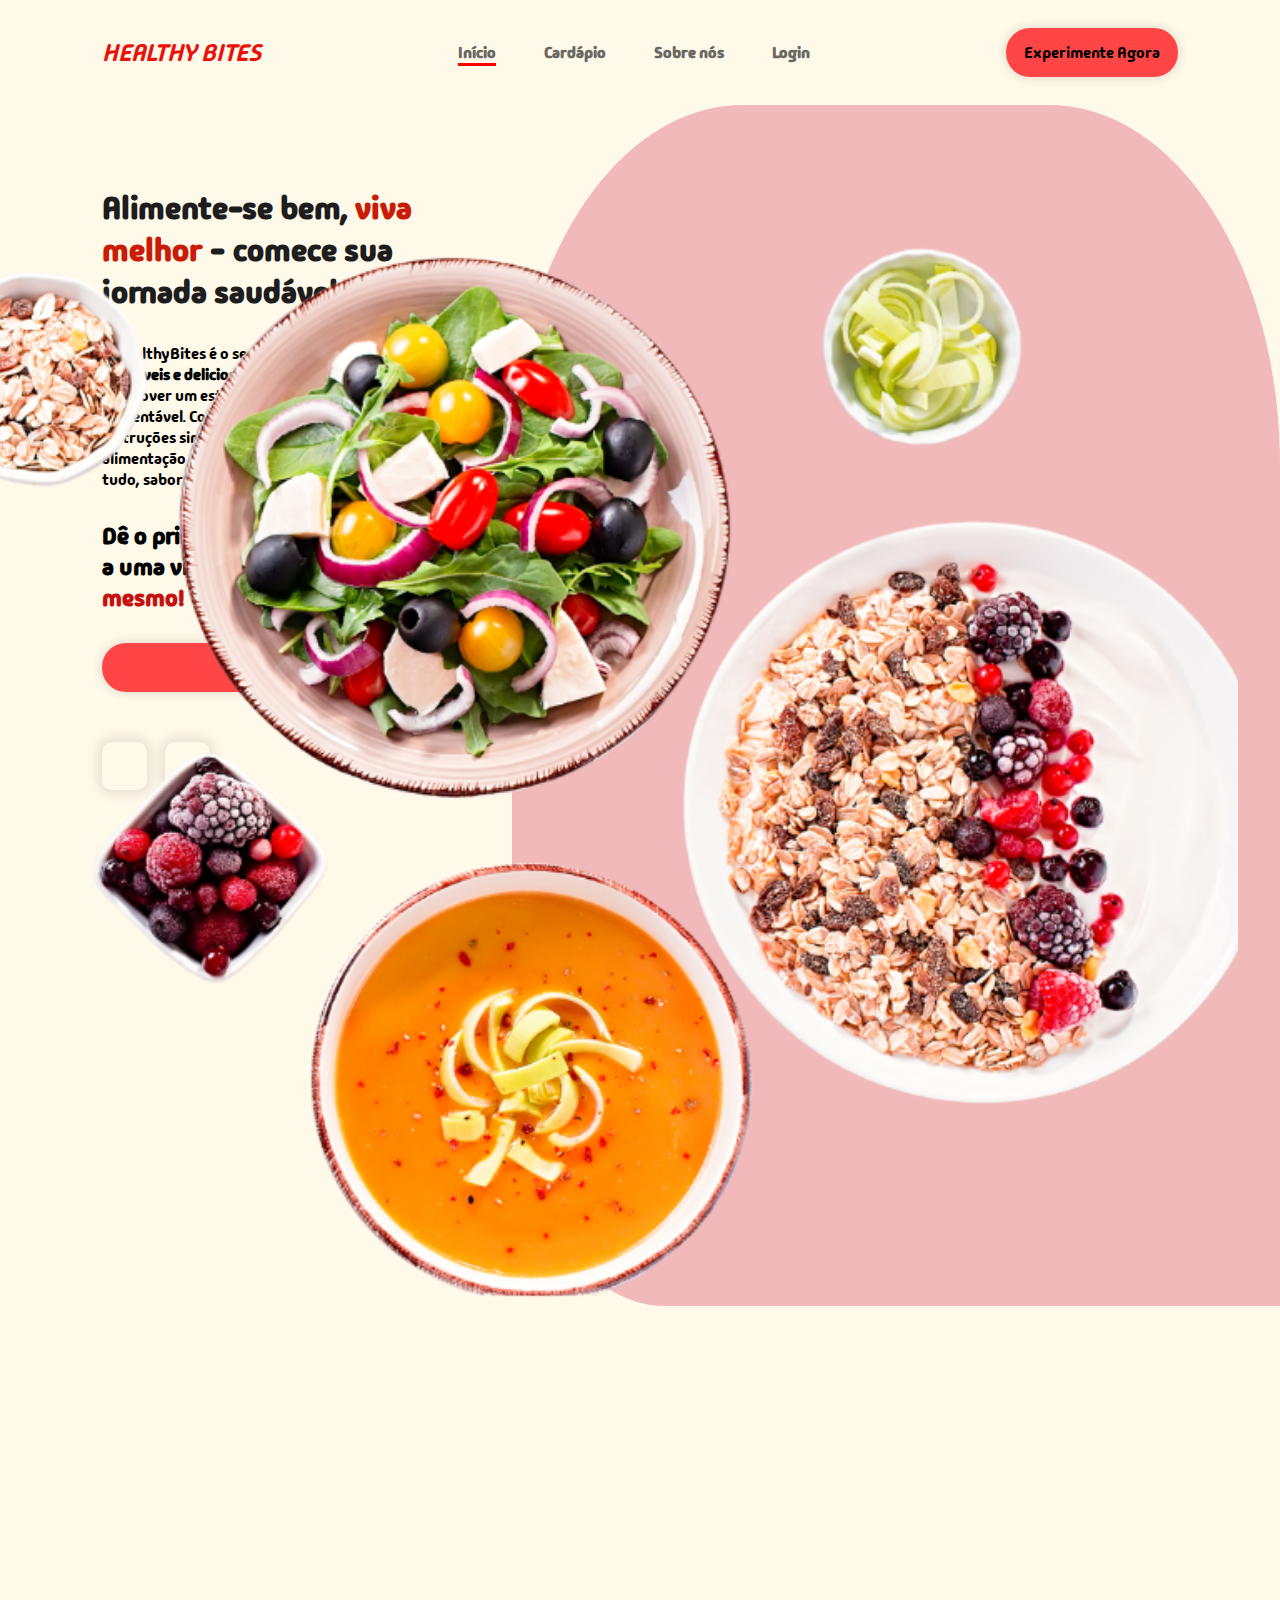
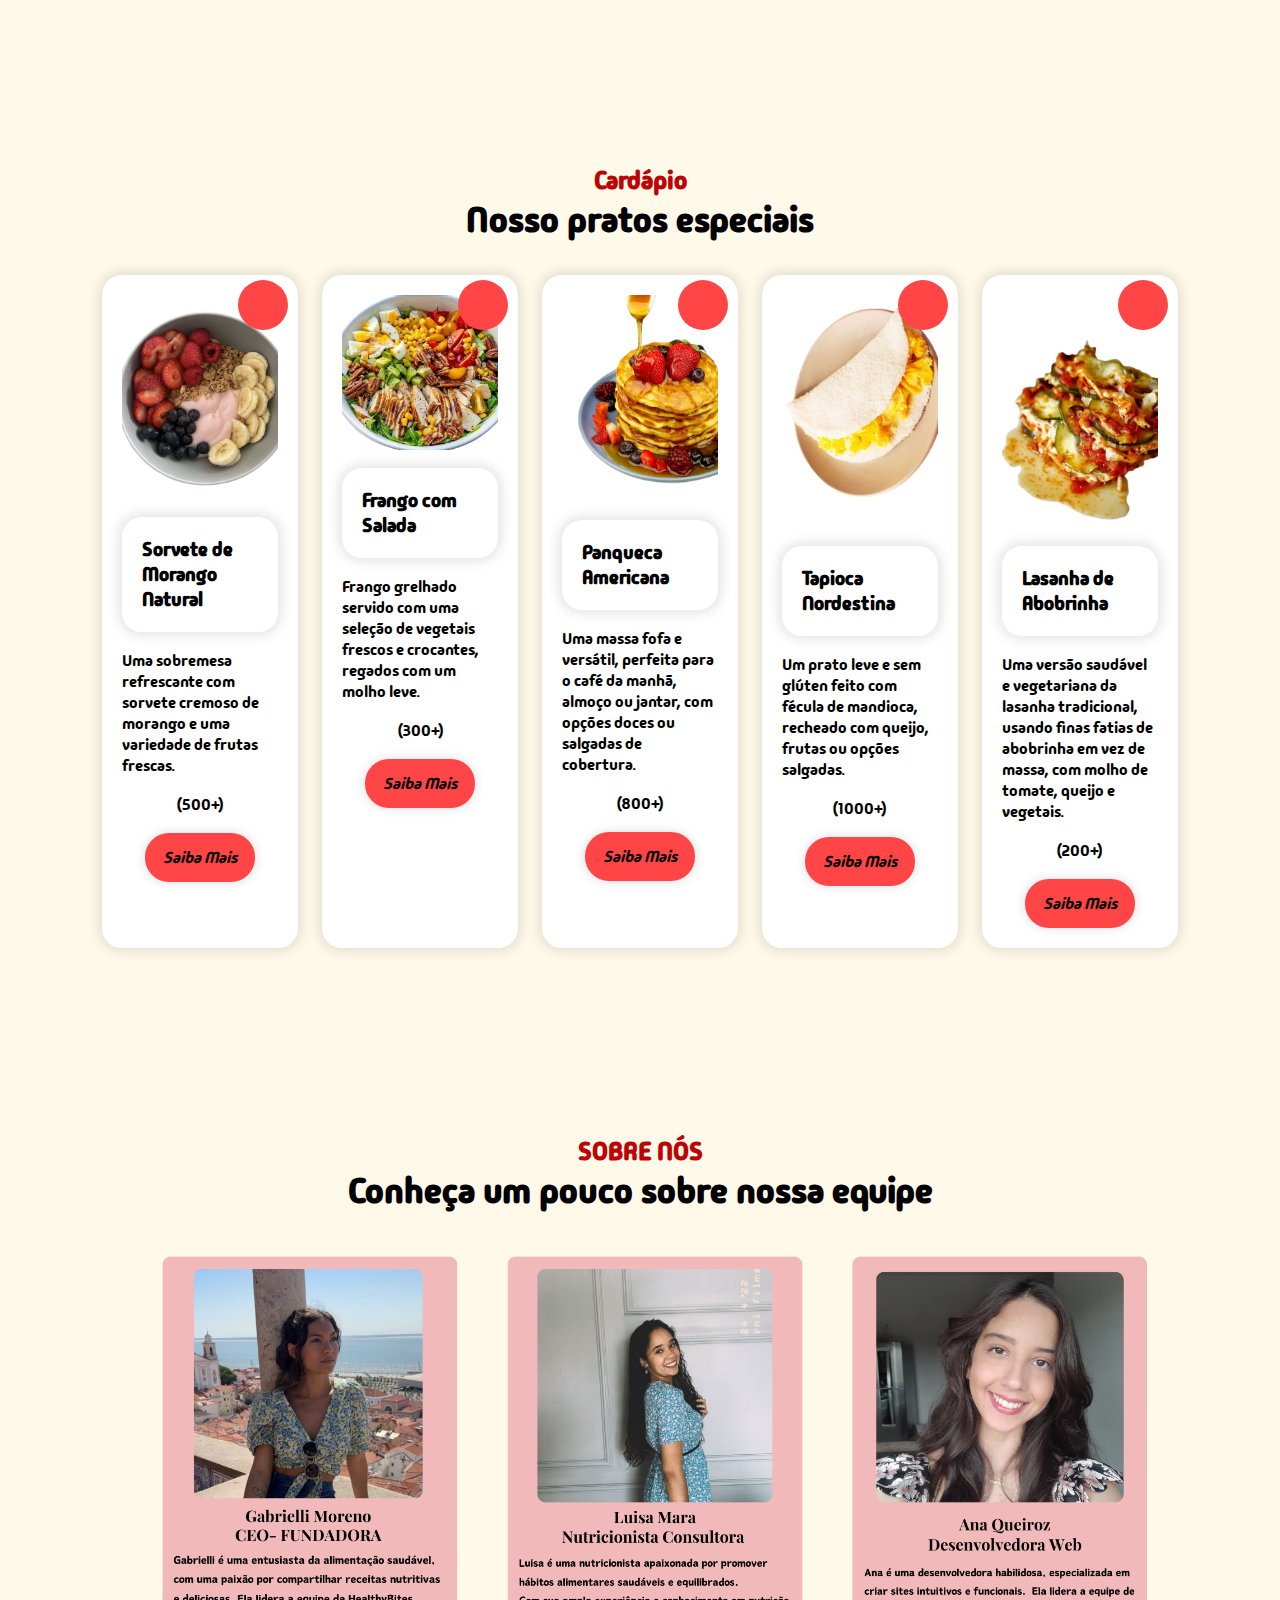
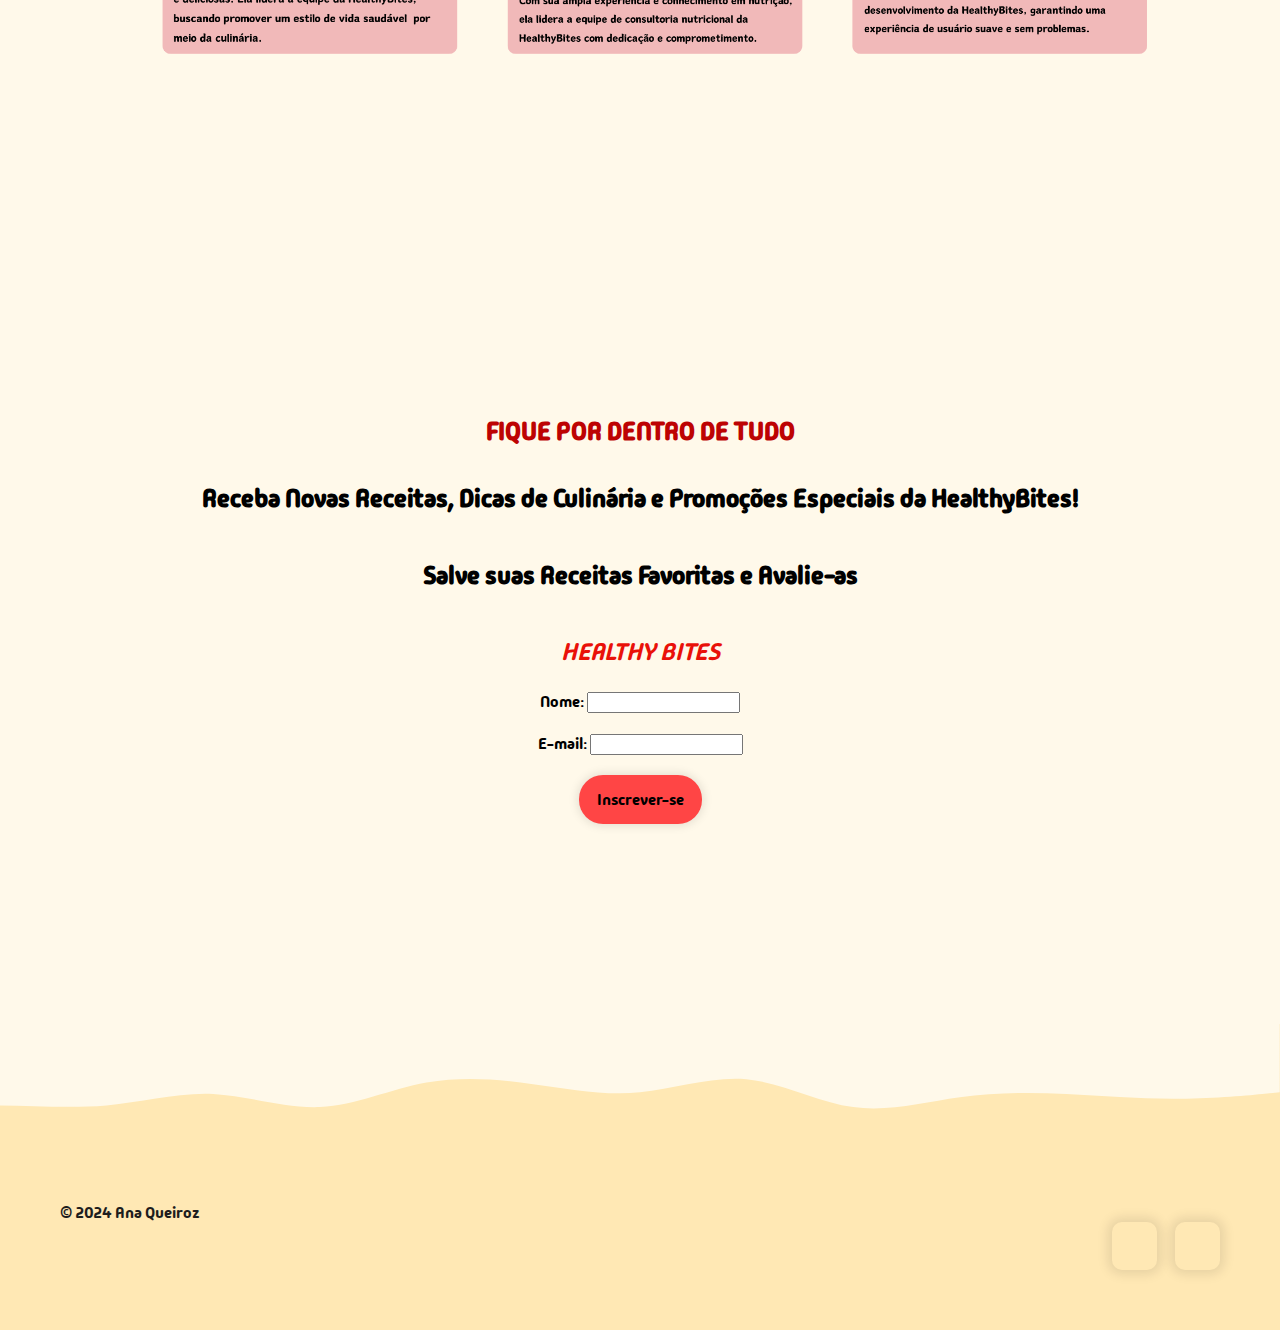
<file: index.html>
<!DOCTYPE html>
<html lang="pt-br">
<head>
    <meta charset="UTF-8">
    <meta name="viewport" content="width=device-width, initial-scale=1.0">
    <link rel="stylesheet" href="https://cdnjs.cloudflare.com/ajax/libs/font-awesome/6.5.1/css/all.min.css" integrity="sha512-DTOQO9RWCH3ppGqcWaEA1BIZOC6xxalwEsw9c2QQeAIftl+Vegovlnee1c9QX4TctnWMn13TZye+giMm8e2LwA==" crossorigin="anonymous" referrerpolicy="no-referrer" />
    <link rel="stylesheet" href="scr/style.css">
    <title>HealthyBites - Receitas Saudáveis ao Seu Alcance</title>
</head>
<body>
    <header>
        <nav id="navbar">
            <i class="fa-solid fa-bowl-food" id="nav_logo">  HEALTHY BITES</i>
            <ul id="nav_list">
                <li class="nav_list active">
                    <a href="#home"> Início </a>
                </li>
                <li class="nav_list">
                    <a href="#menu"> Cardápio </a>
                </li>
                <li class="nav_list">
                    <a href="#nos"> Sobre nós </a>
                </li>
                <li class="nav_list">
                    <a href="#login"> Login </a>
                </li>
            </ul>
            <button class="btn-default">
                Experimente Agora
            </button>
            
        </nav>
    </header>

    <main id="content">
        <section id="home">
            <div class="shape"></div>
            <div id="cta">
               <h1 class="title">
                Alimente-se bem, <span>viva melhor</span> - comece sua jornada saudável aqui.
               </h1> 
               <p class="description">
                O HealthyBites é o seu destino para <strong> receitas saudáveis e deliciosas</strong>, projetadas para promover um estilo de vida equilibrado e sustentável. Com ingredientes frescos e instruções simples, estamos aqui para tornar a alimentação saudável fácil, acessível e, acima de tudo, saborosa.
               </p>
               <h2 class="subtitle"> Dê o primeiro passo em direção a uma vida mais saudável <span>hoje mesmo!</span></h2>

            <div class="cta-buttons">
                <a href="forms.html" class="btn-default"> 
                    Inscreva-se
                </a>
             </div>
             <div class="social-media-buttons">
                <a href="">
                    <i class="fa-brands fa-whatsapp"></i>
                </a>
                <a href="">
                    <i class="fa-brands fa-instagram"></i>
                </a>
             </div>
            </div>
            <div id="banner">
                <img src="scr/imagens/apres.png" alt="comidas">
            </div>

        </section>
        <section id="menu">
            <h2 class="section-title"> Cardápio</h2>
            <h3 class="section-subtitle">Nosso pratos especiais</h3>

            <div id="dishes" class="dishes">
            <div class="dish">
                <div class="dish-heart">
                    <i class="fa-solid fa-heart"> </i>
                </div>
                <img src="scr/imagens/iorgute.png" class="dish-image" alt="sorvete de morango">
                <h3 class="dish title"> Sorvete de Morango Natural </h3>
                <span class="dish-description">
                    Uma sobremesa refrescante com sorvete cremoso de morango e uma variedade de frutas frescas.
                </span>
                <div class="dish-rate">
                    <i class="fa-solid fa-star"></i>
                    <i class="fa-solid fa-star"></i>
                    <i class="fa-solid fa-star"></i>
                    <i class="fa-solid fa-star"></i>
                    <i class="fa-solid fa-star"></i>
                    <span>(500+)</span>
                </div>
                <div class="dish-informacao">
                    <button class="btn-default">
                        <i class="informacao">Saiba Mais</i>
                    </button>
                </div>
            </div>
            <div class="dish">
                    <div class="dish-heart">
                        <i class="fa-solid fa-heart"> </i>
                    </div>
                    <img src="scr/imagens/frango.png" class="dish-image" alt="Frango com Salada">
                    <h3 class="dish title"> Frango com Salada </h3>
                    <span class="dish-description">
                        Frango grelhado servido com uma seleção de vegetais frescos e crocantes, regados com um molho leve.
                    </span>
                    <div class="dish-rate">
                        <i class="fa-solid fa-star"></i>
                        <i class="fa-solid fa-star"></i>
                        <i class="fa-solid fa-star"></i>
                        <i class="fa-solid fa-star"></i>
                        <i class="fa-solid fa-star"></i>
                        <span>(300+)</span>
                    </div>
                    <div class="dish-informacao">
                        <button class="btn-default">
                            <i class="informacao">Saiba Mais</i>
                        </button>
                    </div>
            </div>
            <div class="dish">
                        <div class="dish-heart">
                            <i class="fa-solid fa-heart"> </i>
                        </div>
                        <img src="scr/imagens/panqueca.png" class="dish-image" alt="panqueca">
                        <h3 class="dish title"> Panqueca Americana</h3>
                        <span class="dish-description">
                            Uma massa fofa e versátil, perfeita para o café da manhã, almoço ou jantar, com opções doces ou salgadas de cobertura.
                        </span>
                        <div class="dish-rate">
                            <i class="fa-solid fa-star"></i>
                            <i class="fa-solid fa-star"></i>
                            <i class="fa-solid fa-star"></i>
                            <i class="fa-solid fa-star"></i>
                            <i class="fa-solid fa-star"></i>
                            <span>(800+)</span>
                        </div>
                        <div class="dish-informacao">
                            <button class="btn-default">
                                <i class="informacao">Saiba Mais</i>
                            </button>
                         </div>
            </div>
            <div class="dish">
                            <div class="dish-heart">
                                <i class="fa-solid fa-heart"> </i>
                            </div>
                            <img src="scr/imagens/tapioca.png" class="dish-image" alt="Tapioca Salgada">
                            <h3 class="dish title"> Tapioca Nordestina </h3>
                            <span class="dish-description">
                                Um prato leve e sem glúten feito com fécula de mandioca, recheado com queijo, frutas ou opções salgadas.
                            </span>
                            <div class="dish-rate">
                                <i class="fa-solid fa-star"></i>
                                <i class="fa-solid fa-star"></i>
                                <i class="fa-solid fa-star"></i>
                                <i class="fa-solid fa-star"></i>
                                <i class="fa-solid fa-star"></i>
                                <span>(1000+)</span>
                            </div>
                            <div class="dish-informacao">
                                <button class="btn-default">
                                    <i class="informacao">Saiba Mais</i>
                                </button>
                            </div>
            </div>
            <div class="dish">
                <div class="dish-heart">
                    <i class="fa-solid fa-heart"> </i>
                </div>
                <img src="scr/imagens/lasanha.png" class="dish-image" alt="Lasanha de abobrinha">
                <h3 class="dish title"> Lasanha de Abobrinha </h3>
                <span class="dish-description">
                    Uma versão saudável e vegetariana da lasanha tradicional, usando finas fatias de abobrinha em vez de massa, com molho de tomate, queijo e vegetais.
                </span>
                <div class="dish-rate">
                    <i class="fa-solid fa-star"></i>
                    <i class="fa-solid fa-star"></i>
                    <i class="fa-solid fa-star"></i>
                    <i class="fa-solid fa-star"></i>
                    <i class="fa-solid fa-star"></i>
                    <span>(200+)</span>
                </div>
                <div class="dish-informacao">
                    <button class="btn-default">
                        <i class="informacao">Saiba Mais</i>
                    </button>
                </div>
            </div>
            
        </div>
      

        </section>
        <section id="nos">
            <div id="nos_content">
                <h2 class="section-title"> SOBRE NÓS</h2>
                <h3 class="section-subtitle"> Conheça um pouco sobre nossa equipe</h3>
                <div id="nos_img">
                    <img src="scr/imagens/equipe.png" alt="equipe HealthyBites">
                    
                </div>
            
            </div>
            
        </section>
        <section id="formulario">
            <h1 class="form-title">FIQUE POR DENTRO DE TUDO</h1>
            <h2 class="form-subtitle">Receba Novas Receitas, Dicas de Culinária e Promoções Especiais da HealthyBites!</h2>
            <h2 class="form-subtitle">Salve suas Receitas Favoritas e Avalie-as </h2>
            <i class="fa-solid fa-bowl-food" id="nav_logo">  HEALTHY BITES</i>
        <form action="#" method="post">
        <div>
            <label for="nome">Nome:</label>
            <input type="text" id="nome" name="nome" required>
        </div>
        <div>
            <label for="email">E-mail:</label>
            <input type="email" id="email" name="email" required>
        </div>
        <button  class="btn-default">Inscrever-se</button>
       
        </form>
        </section>
    </main>
    <footer>
        <img src="scr/imagens/wave.svg">
        <div class="footer_itens">
            <span id="copyright">
                &copy 2024 Ana Queiroz
            </span>
            <div class="social-media-buttons">
                <a href="">
                    <i class="fa-brands fa-whatsapp"></i>
                </a>
                <a href="">
                    <i class="fa-brands fa-instagram"></i>
                </a>
             </div>
             
        </div>
    </footer>
</body>
</html>
</file>
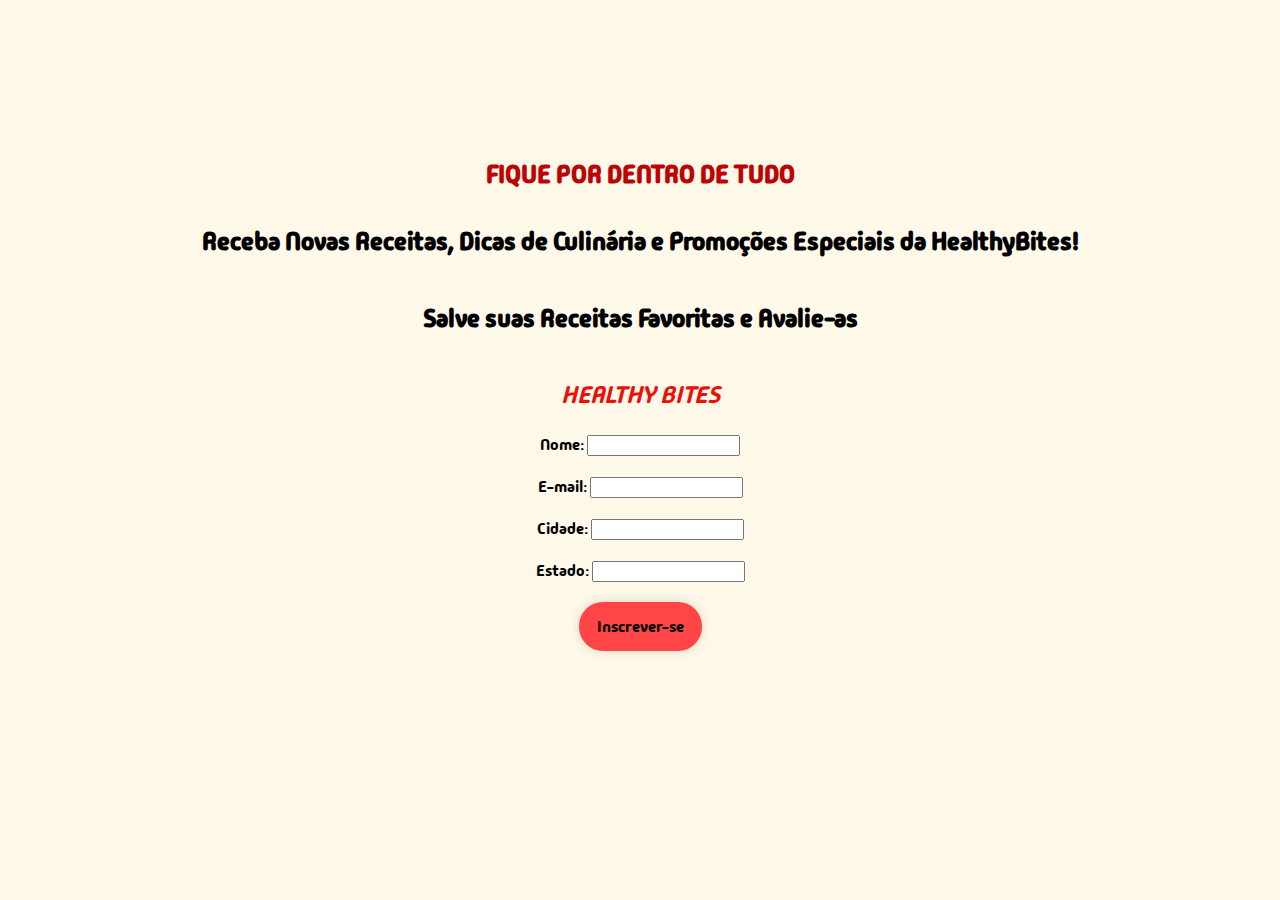
<file: forms.html>
<!DOCTYPE html>
<html lang="pt-br">
<head>
    <meta charset="UTF-8">
    <meta name="viewport" content="width=device-width, initial-scale=1.0">
    <link rel="stylesheet" href="https://cdnjs.cloudflare.com/ajax/libs/font-awesome/6.5.1/css/all.min.css" integrity="sha512-DTOQO9RWCH3ppGqcWaEA1BIZOC6xxalwEsw9c2QQeAIftl+Vegovlnee1c9QX4TctnWMn13TZye+giMm8e2LwA==" crossorigin="anonymous" referrerpolicy="no-referrer" />
    <title>Formulário de Inscrição</title>
    <link rel="stylesheet" href="scr/style.css">
    <link rel="stylesheet" href="scr/nos.css">
</head>
<body>
    <section id="formulario">
        <h1 class="form-title">FIQUE POR DENTRO DE TUDO</h1>
        <h2 class="form-subtitle">Receba Novas Receitas, Dicas de Culinária e Promoções Especiais da HealthyBites!</h2>
        <h2 class="form-subtitle">Salve suas Receitas Favoritas e Avalie-as </h2>
        <i class="fa-solid fa-bowl-food" id="nav_logo">  HEALTHY BITES</i>
    <form action="#" method="post">
    <div>
        <label for="nome">Nome:</label>
        <input type="text" id="nome" name="nome" required>
    </div>
    <div>
        <label for="email">E-mail:</label>
        <input type="email" id="email" name="email" required>
    </div>
    <div>
            <label for="cidade">Cidade:</label>
            <input type="text" id="cidade" name="cidade" required>
        </div>    
    <div>
            <label for="estado">Estado:</label>
            <input type="text" id="estado" name="estado" required>
        </div>
        <button  class="btn-default">Inscrever-se</button>
    </section>
    </form>
</body>
</html>
</file>
<file: scr/style.css>
@import url('https://fonts.googleapis.com/css2?family=Madimi+One&display=swap');
@import url('main.css');
@import url('header.css');
@import url('menu.css');
@import url('nos.css');
@import url('footer.css');

*{
    font-family: "Madimi One", sans-serif;
    margin: 0;
    padding: 0;
    box-sizing: border-box;
}

body {
    background-color: #fff9ea;
}

section{
   padding: 28px 8%; 
}

.btn-default {
    border: 1px; 
    display: flex;
    align-items: center;
    justify-content: center;
    background-color: #ff4545;
    border-radius: 24px;
    padding: 14px 18px; 
    font-size: 16px; 
    box-shadow: 0px 0px 10px 2px rgba(0, 0, 0, 0.1);
    cursor: pointer;
    transition: background-color 0.3s ease;
    text-decoration: none;
}

.btn-default:hover {
    background-color: #f8d477;
}

.social-media-buttons {
    display: flex;
    gap:18px;
    align-items: center;
    margin-top: 20px; 
}

.social-media-buttons a {
    display: flex;
    flex-direction:row;
    align-items: center;
    justify-content: center;
    width: 45px;
    height: 48px;
    font-size: 1.25rem;
    border-radius: 10px;
    text-decoration: none;
    color: #1d1d1d;
    box-shadow: 0px 0px 12px 4px rgba(0, 0, 0, 0.1);
    transition: box-shadow .3s ease;
}

.social-media-buttons a:hover {
    box-shadow:0px 0px 12px 8px rgba(0, 0, 0, 0.1);
}

.section-title{
    color: #bd0303;
    font-size:  1.563rem; ;

}
.section-subtitle{
    font-size: 2.1875rem;
}
</file>
<file: scr/nos.css>
#nos{
    min-height: calc(100vh - 91px);
    display: flex;
    align-items: center;
    justify-content: center;
    text-align: center;
}

#nos_img img {
    max-width: 100%; 
    height: auto;
}

#nos.section-subtitle{
    font-size: 3rem;
}

#nos.sectio-title{
    font-size: 4rem;
    color: #bd0303;
}


#formulario {
    min-height: calc(100vh - 91px);
    display: flex;
    align-items: center;
    justify-content: center;
    flex-direction: column;
    text-align: center;
    gap: 24px;
}

.form-title {
    font-size: 1.563rem;
    margin-bottom: 10px;
    color: #bd0303;
}

.form-subtitle {
    font-size: 1.563rem;
    margin-bottom: 20px;
}

form div {
    margin-bottom: 20px; 
}
form button {
    margin: 0 auto;
    display: block;
}
</file>
